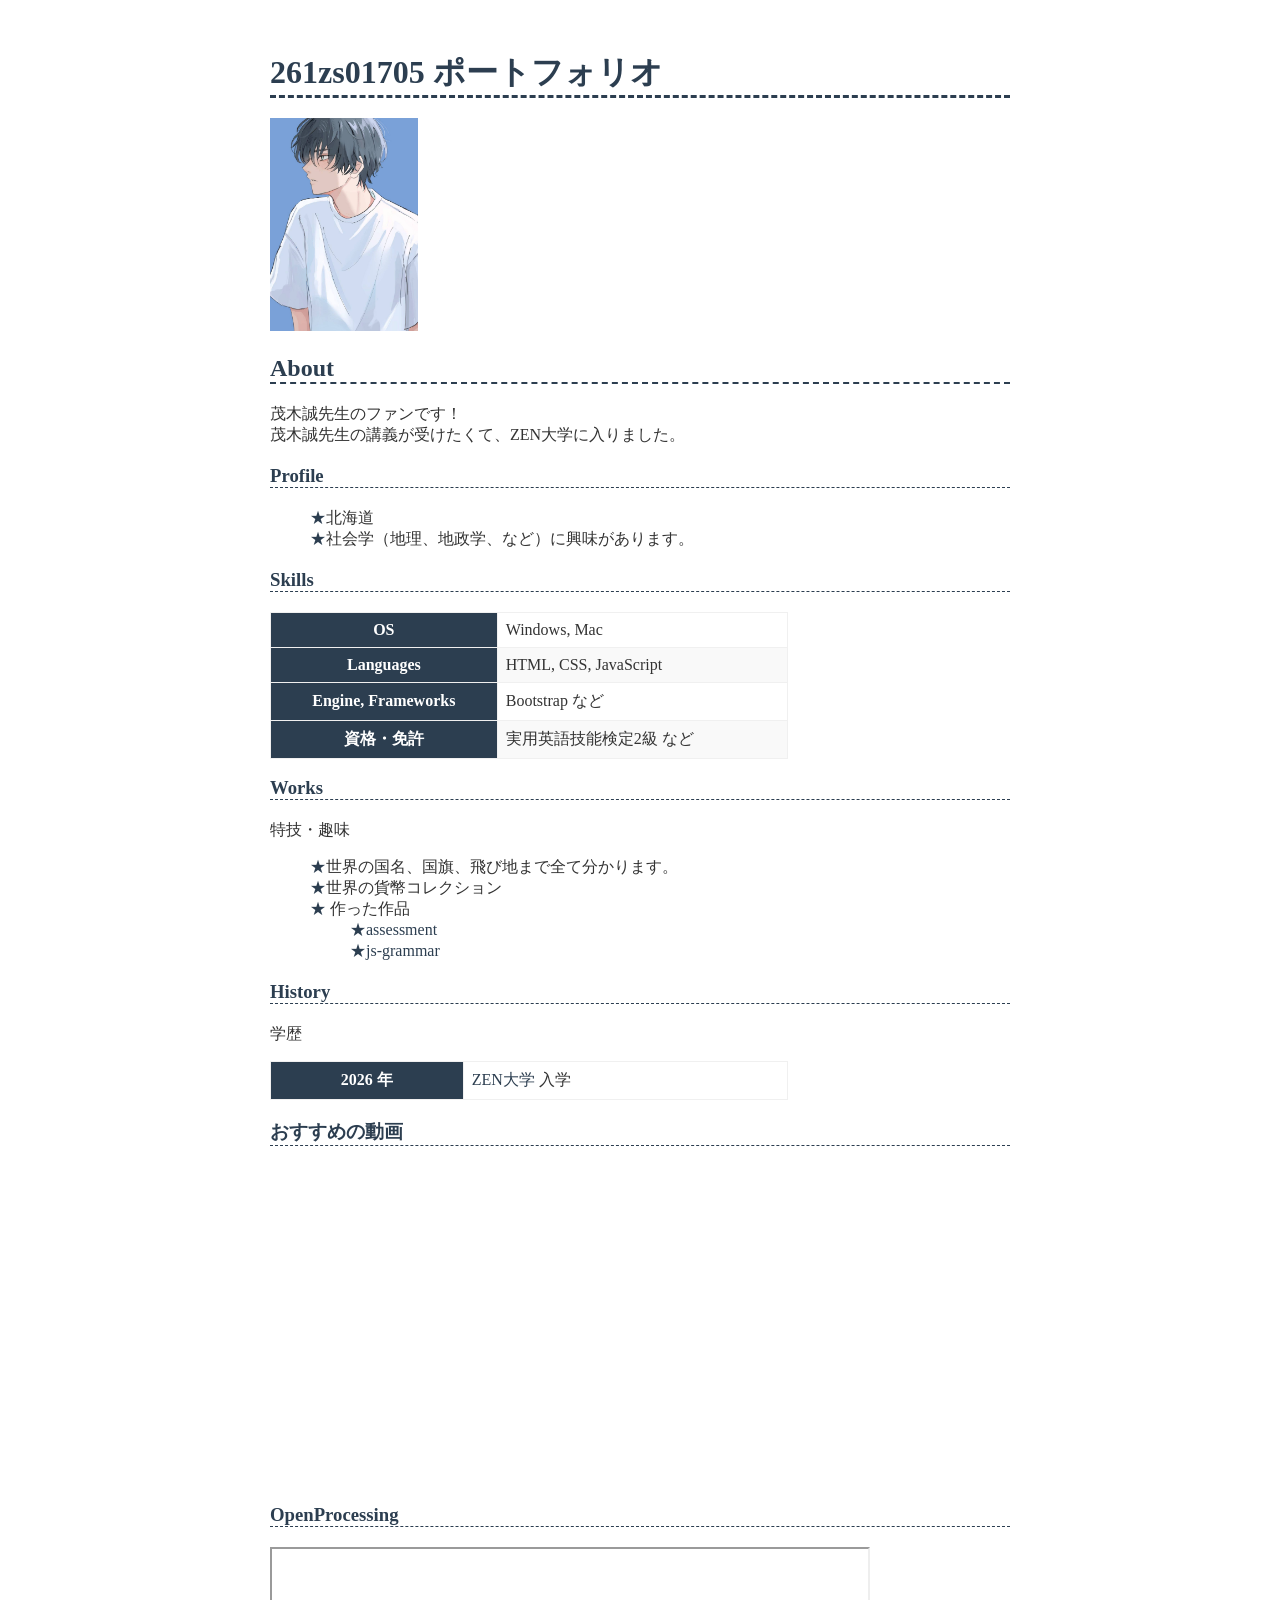
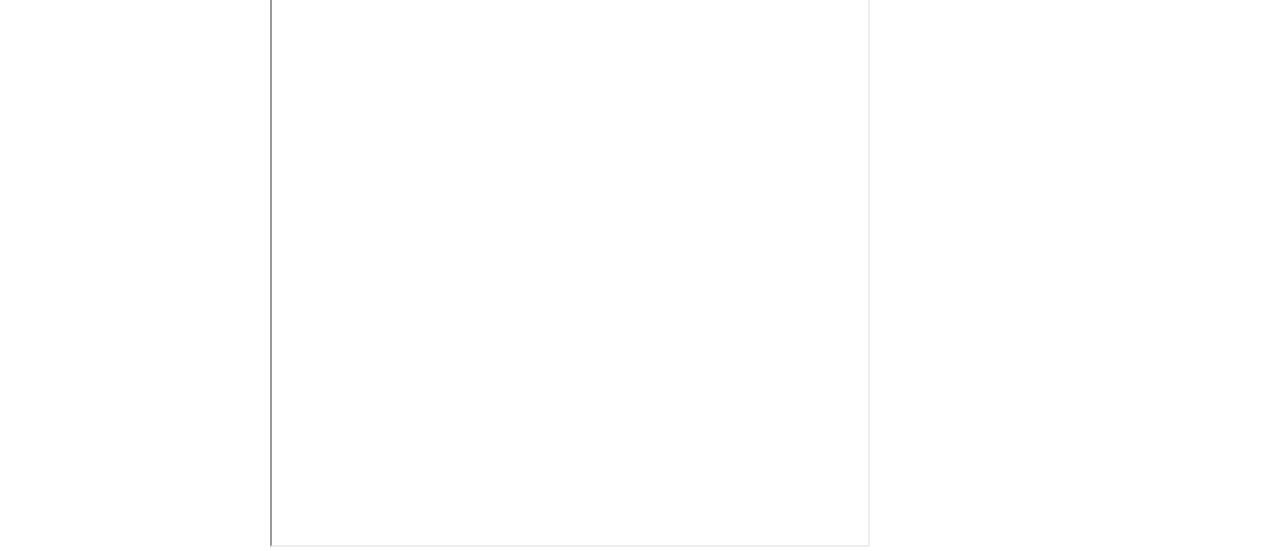
<file: index.html>
<!DOCTYPE html>
<html lang="ja">
  <head>
    <meta charset="utf-8">
    <meta name="viewport" content="width=device-width, initial-scale=1">
    <link href="style.css" rel="stylesheet">
    <title>261zs01705のポートフォリオ</title>
  </head>
  <body>
    <h1>261zs01705 ポートフォリオ</h1>
    <img src="img1.jpg" style="width: 20%; height: auto;">
    
    <h2>About</h2>
    <p>
      茂木誠先生のファンです！<br>
      茂木誠先生の講義が受けたくて、ZEN大学に入りました。
      
      
    </p>

    <h3>Profile</h3>
    <ul>
      <li>北海道</li>
      <li>社会学（地理、地政学、など）に興味があります。</li>
    </ul>

    <h3>Skills</h3>
    <table>
      <tr>
        <th>OS</th>
        <td>Windows, Mac</td>
      </tr>
      <tr>
        <th>Languages</th>
        <td>HTML, CSS, JavaScript</td>
      </tr>
      <tr>
        <th>Engine, Frameworks</th>
        <td>Bootstrap など</td>
      </tr>
      <tr>
        <th>資格・免許</th>
        <td>実用英語技能検定2級 など</td>
      </tr>
    </table>

    <h3>Works</h3>
    <p>特技・趣味</p>
    <ul>
      <li>世界の国名、国旗、飛び地まで全て分かります。</a></li>
      <li>世界の貨幣コレクション</a></li>
      <!-- <li><a href="https://qiita.com/">Qiita</a></li>
      <li><a href="https://zenn.dev/">Zenn</a></li> -->
      <li>
        作った作品
        <ul>
          <li><a href="https://261zs01705.github.io/assessment/assessment.html">assessment</a></li>
          <li><a href="https://261zs01705.github.io/js-grammar/js-function.html">js-grammar</a></li>
        </ul>
      </li>
    </ul>

    <!-- <h3>Contact</h3>
    <p>連絡先や SNS のアカウントを書きましょう。</p>
    <ul>
      <li><a href="mailto:name@example.com">Mail</a></li>
      <li><a href="https://twitter.com/n_yobikou">X(旧 Twitter)</a></li>
      <li><a href="https://www.linkedin.com/">LinkedIn</a></li>
    </ul> -->

    <h3>History</h3>
    <p>学歴</p>
    <table>
     <tr>
        <th>2026 年</th>
        <td><a href="https://dwango.co.jp/">ZEN大学</a> 入学</td>
      </tr> 
       <!-- <tr>
        <th>2026年</th>
        <td>学校法人角川ドワンゴ学園 <a href="https://nnn.ed.jp/">N高等学校</a> 卒業</td>
      </tr>
      <tr>
        <th>20XX 年</th>
        <td>表彰、受賞歴、メディア掲載記事などあれば</td>
      </tr>-->
    </table>
    <h3>おすすめの動画</h3>
    <iframe width="560" height="315" src="https://www.youtube.com/embed/yFkWwgBzNXc?si=gcdF0Ccqhbga-4VO" title="YouTube video player" frameborder="0" allow="accelerometer; autoplay; clipboard-write; encrypted-media; gyroscope; picture-in-picture; web-share" referrerpolicy="strict-origin-when-cross-origin" allowfullscreen></iframe>

    <h3>OpenProcessing</h3>
    <iframe src="https://openprocessing.org/sketch/2962378/embed/" width="600" height="600"></iframe>
  </body>
</html>
</file>
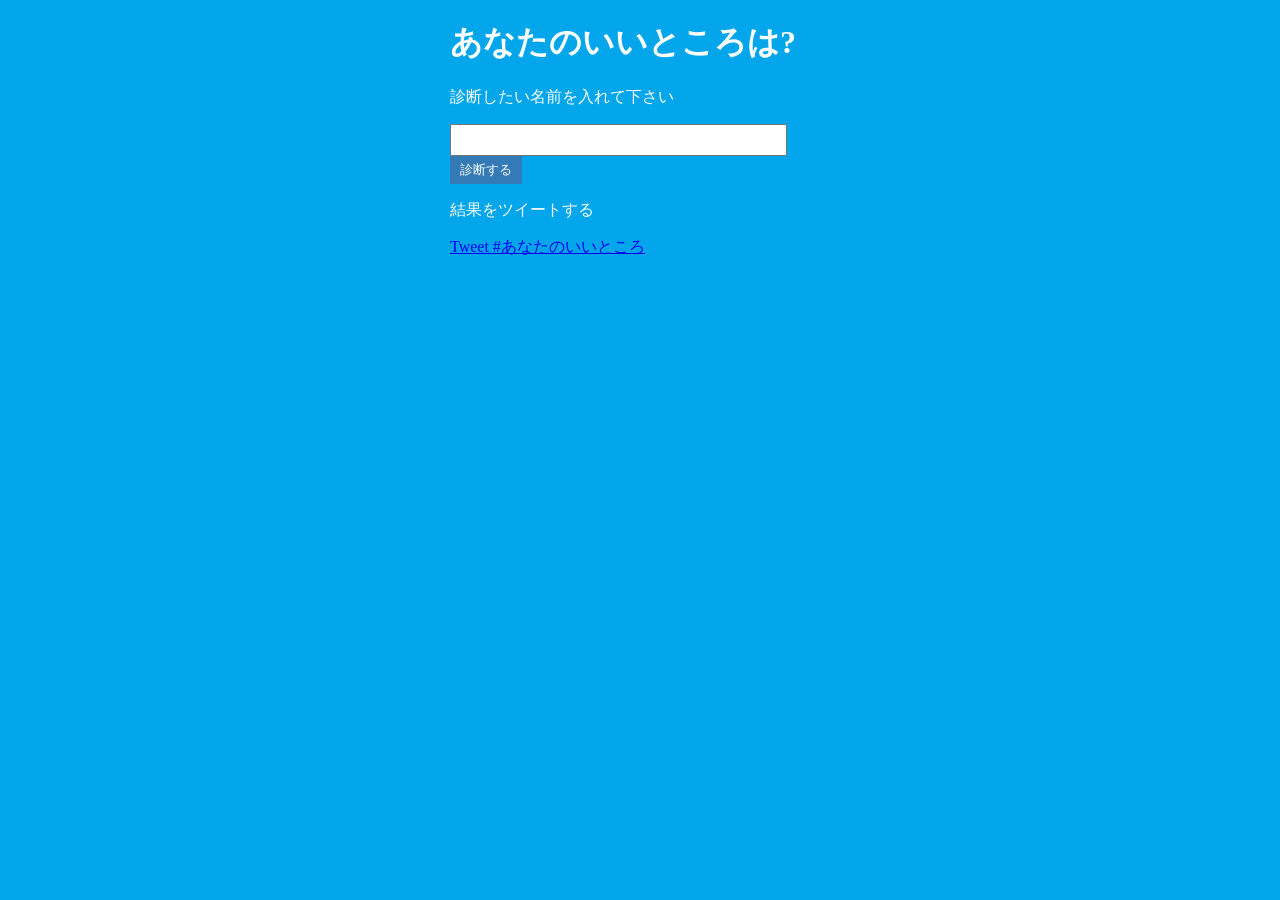
<file: assessment/assessment.html>
<!DOCTYPE html>
<html lang="ja">
  <head>
    <meta charset="UTF-8">
    <link rel="stylesheet" href="assessment.css">
    <title>あなたのいいところ診断</title>
  </head>
  <body>
    <h1>あなたのいいところは?</h1>
    <p>診断したい名前を入れて下さい</p>
    <input type="text" id="user-name" size="40" maxlength="20">
    <button id="assessment">診断する</button>
    <div id="tweet-area"><p>結果をツイートする</p></div>
        <div id="tweet-area">
               <a href="https://twitter.com/intent/tweet?button_hashtag=あなたのいいところ&ref_src=twsrc%5Etfw" class="twitter-hashtag-button" data-text="診断結果の文章" data-show-count="false">Tweet #あなたのいいところ</a><script async src="https://platform.twitter.com/widgets.js" charset="utf-8"></script>
    </div>
    <script src="assessment.js"></script>
  </body>
</html>
</file>
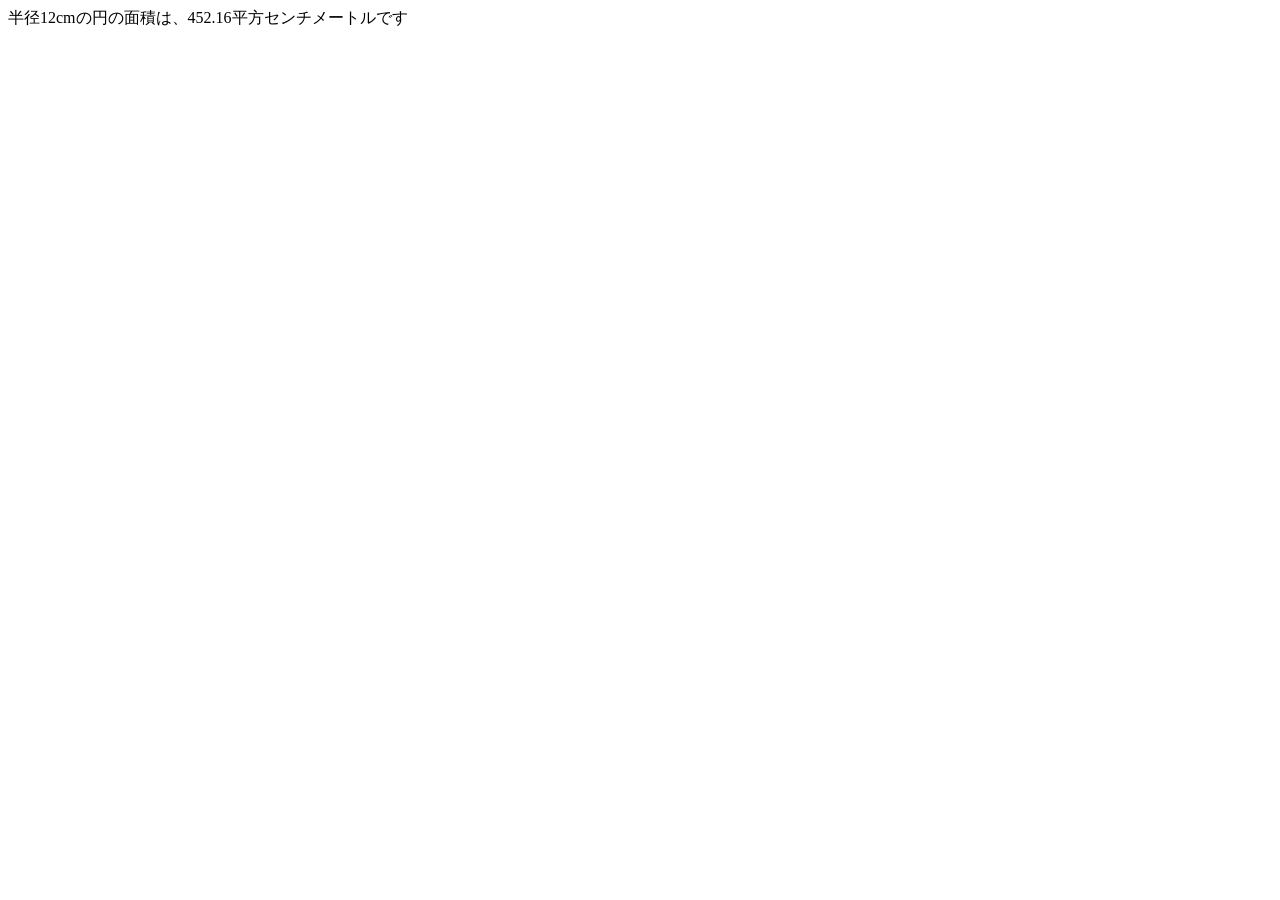
<file: js-grammar/js-calc.html>
<!DOCTYPE html>
<html lang="ja">
<head>
  <meta charset="UTF-8">
  <meta name="viewport" content="width=device-width, initial-scale=1.0">
  <title>JavaScript の計算</title>
</head>
<body>
  <script src="calc.js"></script>
</body>
</html>
</file>
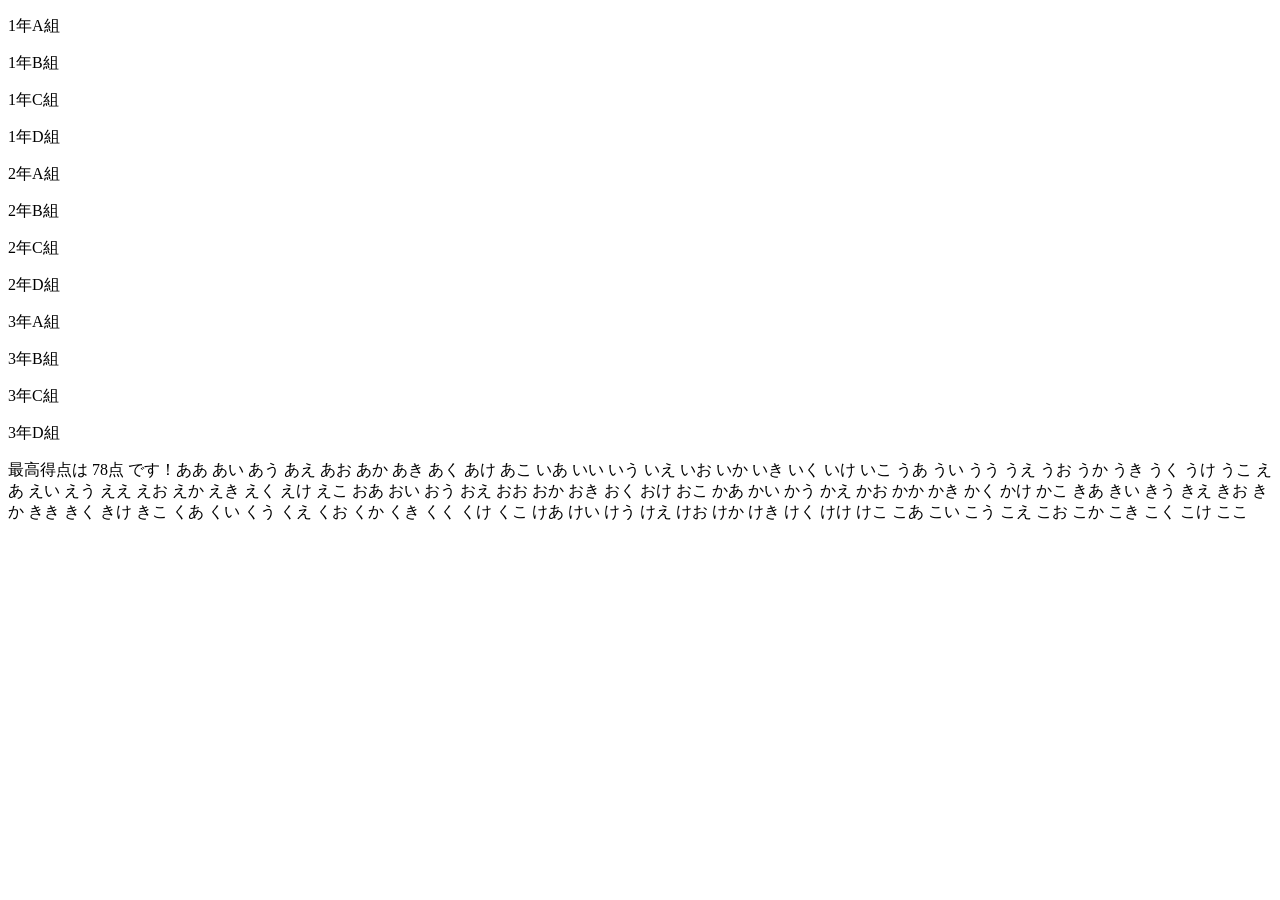
<file: js-grammar/js-collection.html>
<!DOCTYPE html>
<html lang="ja">
<head>
  <meta charset="UTF-8">
  <meta name="viewport" content="width=device-width, initial-scale=1.0">
  <title>JavaScript のコレクション</title>
</head>
<body>
  <script src="collection.js"></script>
</body>
</html>
</file>
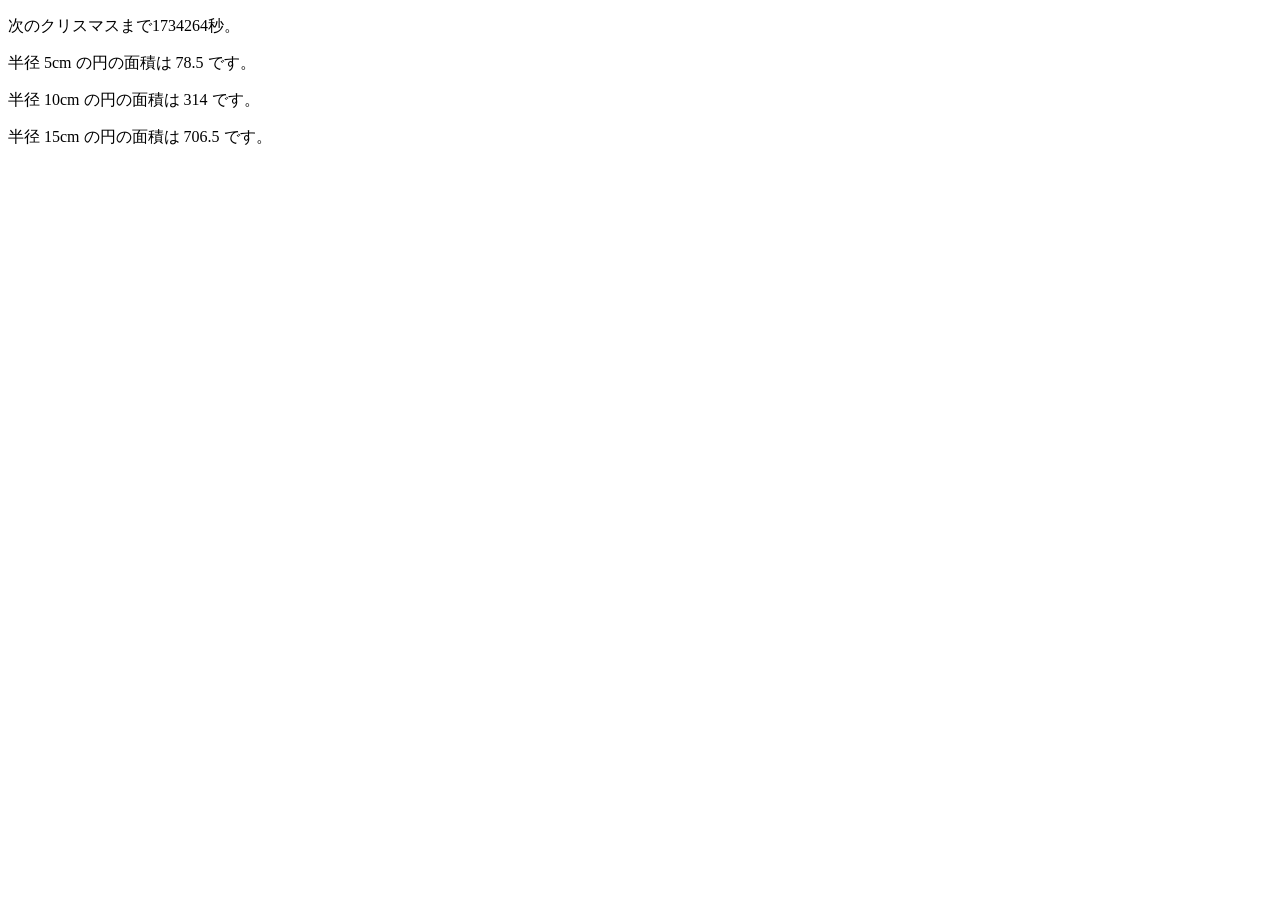
<file: js-grammar/js-function.html>
<!DOCTYPE html>
<html lang="ja">
<head>
  <meta charset="UTF-8">
  <meta name="viewport" content="width=device-width, initial-scale=1.0">
  <title>JavaScript の関数</title>
</head>
<body>
  <p id="next-christsmas"></p>
  <script src="function.js"></script>
  <script src="function.js"></script>
</body>
</html>
</file>
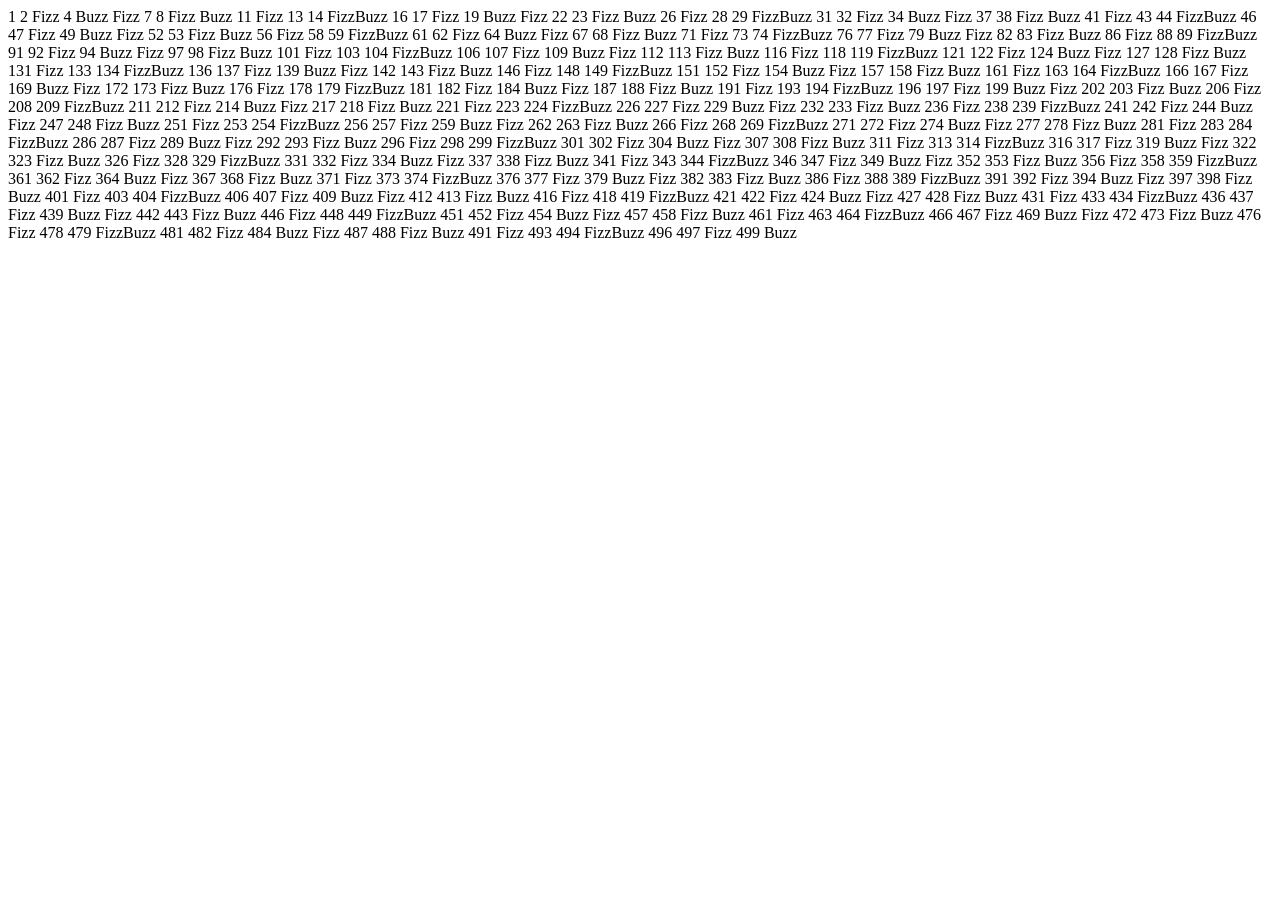
<file: js-grammar/js-loop.html>
<!DOCTYPE html>
<html lang="ja">
<head>
  <meta charset="UTF-8">
  <meta name="viewport" content="width=device-width, initial-scale=1.0">
  <title>JavaScript のループ</title>
</head>
<body>
  <script src="loop.js"></script>
</body>
</html>
</file>
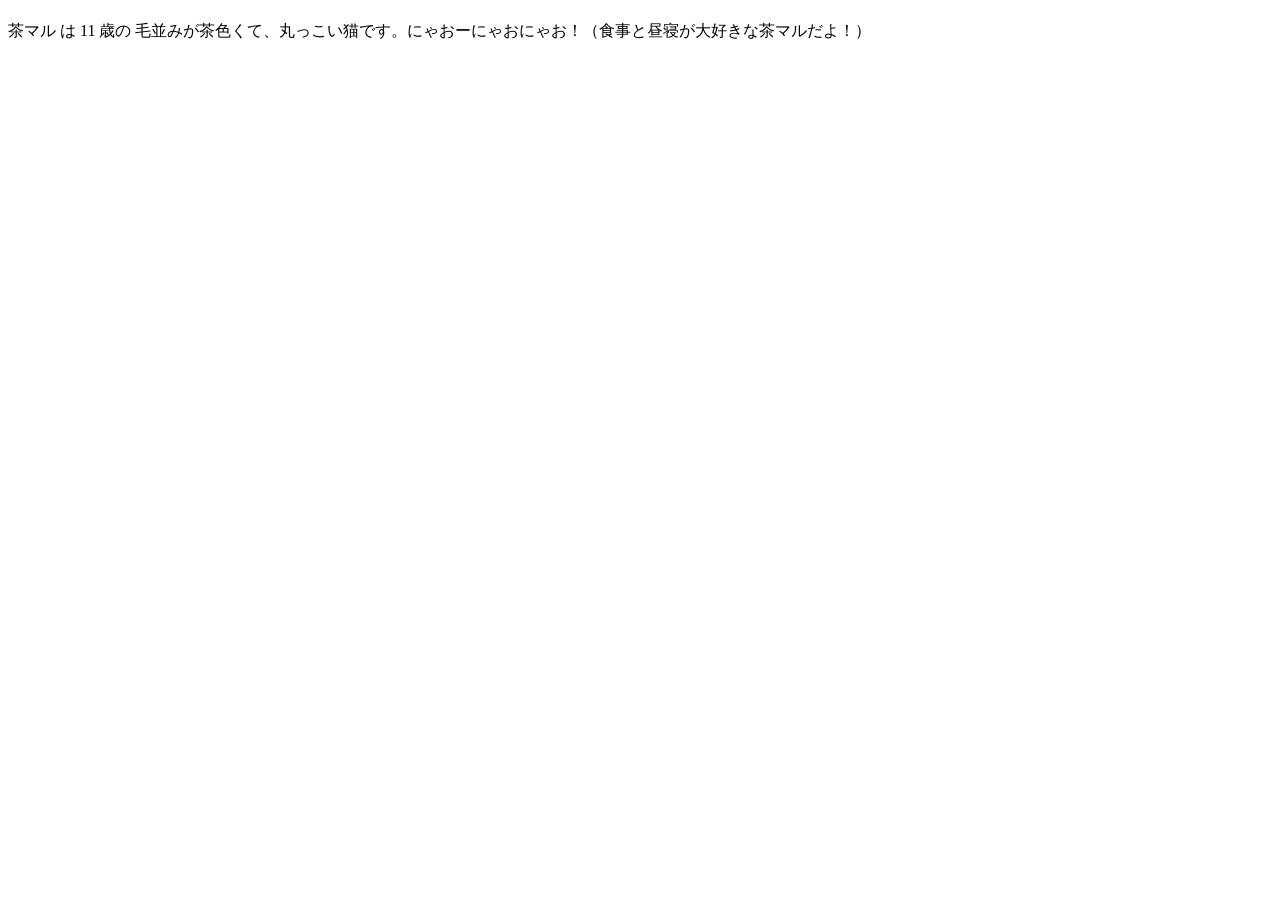
<file: js-grammar/js-object.html>
<!DOCTYPE html>
<html lang="ja">
<head>
  <meta charset="UTF-8">
  <meta name="viewport" content="width=device-width, initial-scale=1.0">
  <title>JavaScript のオブジェクト</title>
</head>
<body>
  <h1 id="display-area"></h1>
  <script src="object.js"></script>
</body>
</body>
</html>
</file>
<file: style.css>
/* --------------------
        全体
-------------------- */

:root {
  --theme-color: #2c3e50;
}

* {
  box-sizing: border-box;
}

html, body {
  width: 100%;
  height: 100%;
}

body {
  margin: 0 auto;
  padding: 30px 30px 100px 30px; /* 下だけ100pxに広げました */
  color: #333;
  max-width: 800px;     /* 画面が広くても、コンテンツの横幅を最大800pxに制限する */
  width: 100%;          /* スマホなどの狭い画面では、画面いっぱいに広げる */
}

/* --------------------
        見出し
-------------------- */

h1, h2, h3 {
  color: var(--theme-color);
  border-bottom: dashed 0.1em var(--theme-color);

　margin-top: 40px;      /* 上のセクションとの間隔を広げる */
  margin-bottom: 20px;   /* 見出しとその中身の間隔を少しあける */
}

/* --------------------
        リンク
-------------------- */

a {
  color: var(--theme-color);
  text-decoration: none;
}

/* --------------------
        リスト
-------------------- */

ul {
  list-style: none;
}
li:before {
  content: "★";
  color: var(--theme-color);
}

/* --------------------
          表
-------------------- */

table {
  border-spacing: 0;
  border-collapse: collapse;
  border: solid 1px #f0f0f0;
  min-width: 70%;
}
tr {
  background-color: #fff;
}
tr:nth-child(2n) {
  background-color: #f9f9f9;
}
th {
  background: var(--theme-color);
  color: #fff;
}
th, td {
  border: solid 1px #f0f0f0;
  padding: 0.5rem;
}
</file>
<file: assessment/assessment.css>
body {
  background-color: #04a6eb;
  color: #fbffff;
  width: 380px;
  margin-right: auto;
  margin-left: auto;
}
button {
  color: #fbffff;
  padding: 5px 10px;
  background-color: #337ab7;
  border-style: none;
}
  input {
    height: 26px;
  }
</file>
